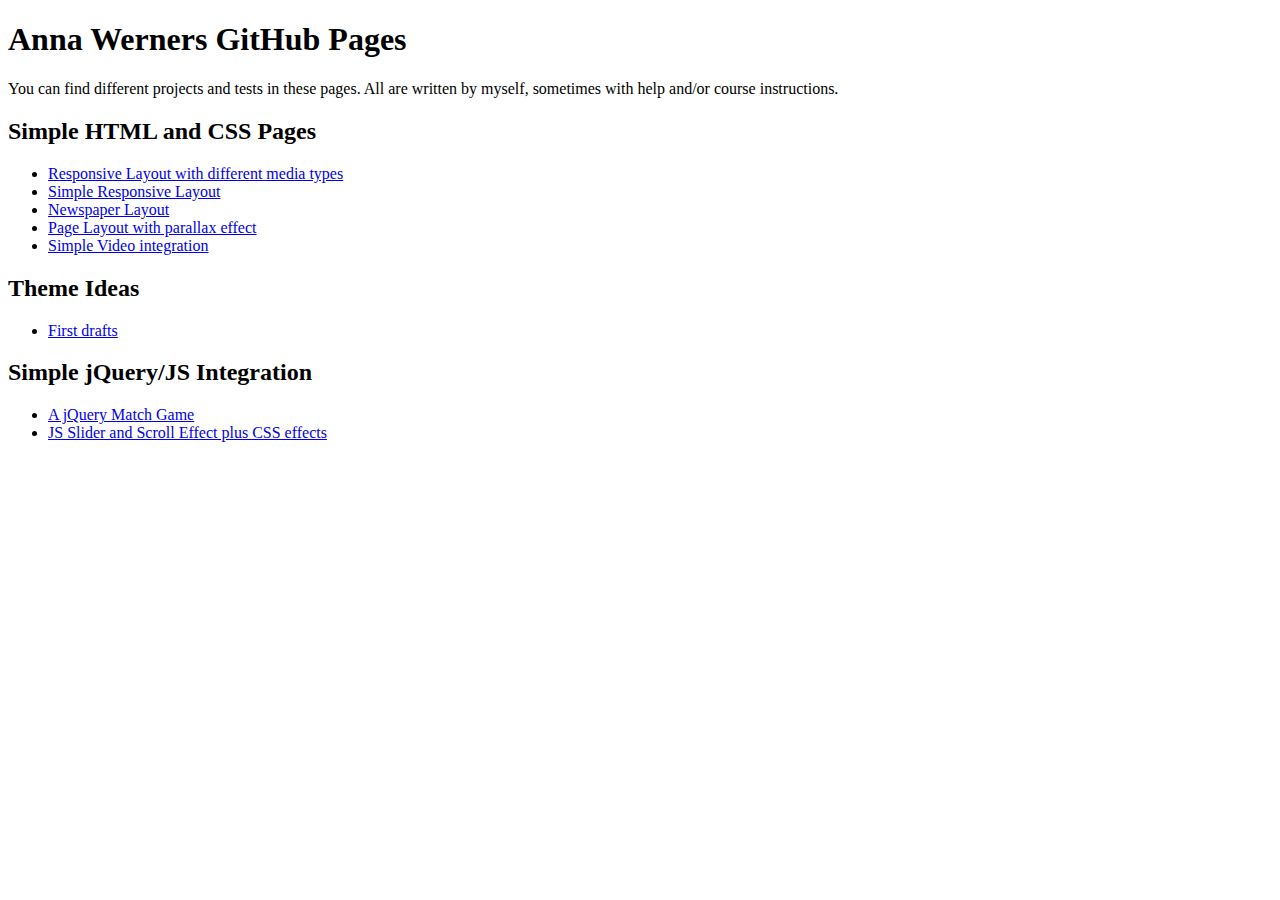
<file: index.html>
<!DOCTYPE html>
<html>
  <head>
    <meta charset="utf-8">
    <title>Anna Werner GitHub Pages</title>
  </head>
  <body>
    <h1>Anna Werners GitHub Pages</h1>
    <p>You can find different projects and tests in these pages. All are written by myself, sometimes with help and/or course instructions.</p>
    <h2>Simple HTML and CSS Pages</h2>
    <ul>
      <li><a href="https://anna-werner.github.io/ColmarAcademy/">Responsive Layout with different media types</a></li>
      <li><a href="https://anna-werner.github.io/SecretAgentSupply/">Simple Responsive Layout</a></li>
      <li><a href="https://anna-werner.github.io/my-times/">Newspaper Layout</a></li>
      <li><a href="https://anna-werner.github.io/tea-cozy/">Page Layout with parallax effect</a></li>
      <li><a href="https://anna-werner.github.io/excursion/">Simple Video integration</a></li>
    </ul>
    <h2>Theme Ideas</h2>
    <ul>
      <li><a href="https://anna-werner.github.io/fromA2C/">First drafts</a></li>
    </ul>
    <h2>Simple jQuery/JS Integration</h2>
    <ul>
      <li><a href="https://anna-werner.github.io/match-game/">A jQuery Match Game</a></li>
      <li><a href="https://anna-werner.github.io/JumpStart/">JS Slider and Scroll Effect plus CSS effects
</a></li>
    </ul>


  </body>
</html>
</file>
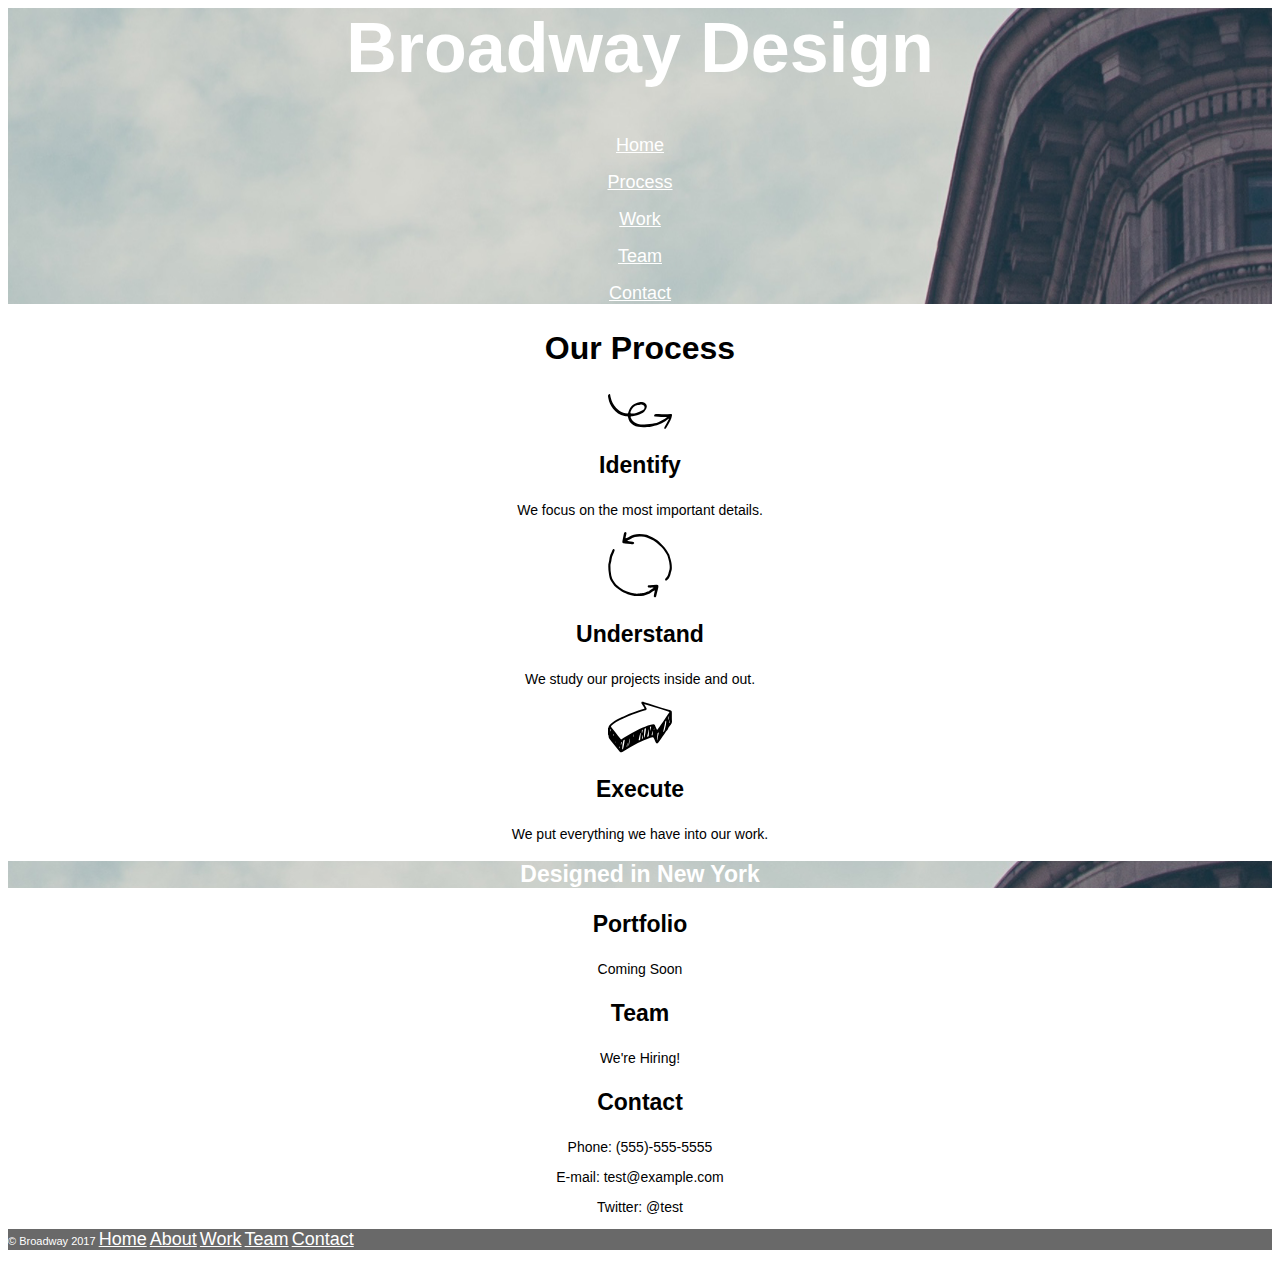
<file: broadway/index.html>
<html>
  <head>

    <link rel="stylesheet" href="resources/css/style.css">

  </head>

  <body>

    <!-- Header -->

    <div class="header">

      <h1>Broadway Design</h1>

      <p><a class="btn-nav" href="#">Home</a></p>
      <p><a class="btn-nav" href="#process">Process</a></p>
      <p><a class="btn-nav" href="#work">Work</a></p>
      <p><a class="btn-nav" href="#team">Team</a></p>
      <p><a class="btn-nav" href="#contact">Contact</a></p>

    </div>

    <!-- Process -->

    <div class="section" id="process">
      <h2>Our Process</h2>
      <div class="section-part">
        <img src="resources/img/identify.svg">
        <h3>Identify</h3>
        <p>We focus on the most important details.</p>
      </div>
      <div class="section-part">
        <img src="resources/img/understand.svg">
        <h3>Understand</h3>
        <p>We study our projects inside and out.</p>
      </div>
      <div class="section-part">
        <img src="resources/img/execute.svg">
        <h3>Execute</h3>
        <p>We put everything we have into our work.</p>
      </div>
    </div>

    <!-- Seperator -->

    <div class="header">
      <h2>Designed in New York</h2>
    </div>

    <!-- About -->

    <div class="section" id="work">
      <div class="section-part">
        <h3>Portfolio</h3>
        <p>Coming Soon</p>
      </div>
    </div>

    <div class="section" id="team">
      <div class="section-part">
        <h3>Team</h3>
        <p>We're Hiring!</p>
      </div>
    </div>

    <div class="section" id="contact">
      <div class="section-part">
        <h3>Contact</h3>
        <p>Phone: (555)-555-5555</p>
        <p>E-mail: test@example.com</p>
        <p>Twitter: @test</p>
      </div>
    </div>

    <!-- Footer -->

    <div class="footer">
      <p>
        © Broadway 2017
        <a class="btn-nav" href="#">Home</a>
        <a class="btn-nav" href="#about">About</a>
        <a class="btn-nav" href="#work">Work</a>
        <a class="btn-nav" href="#team">Team</a>
        <a class="btn-nav" href="#contact">Contact</a>
      </p>
    </div>


  </body>
</html>
</file>
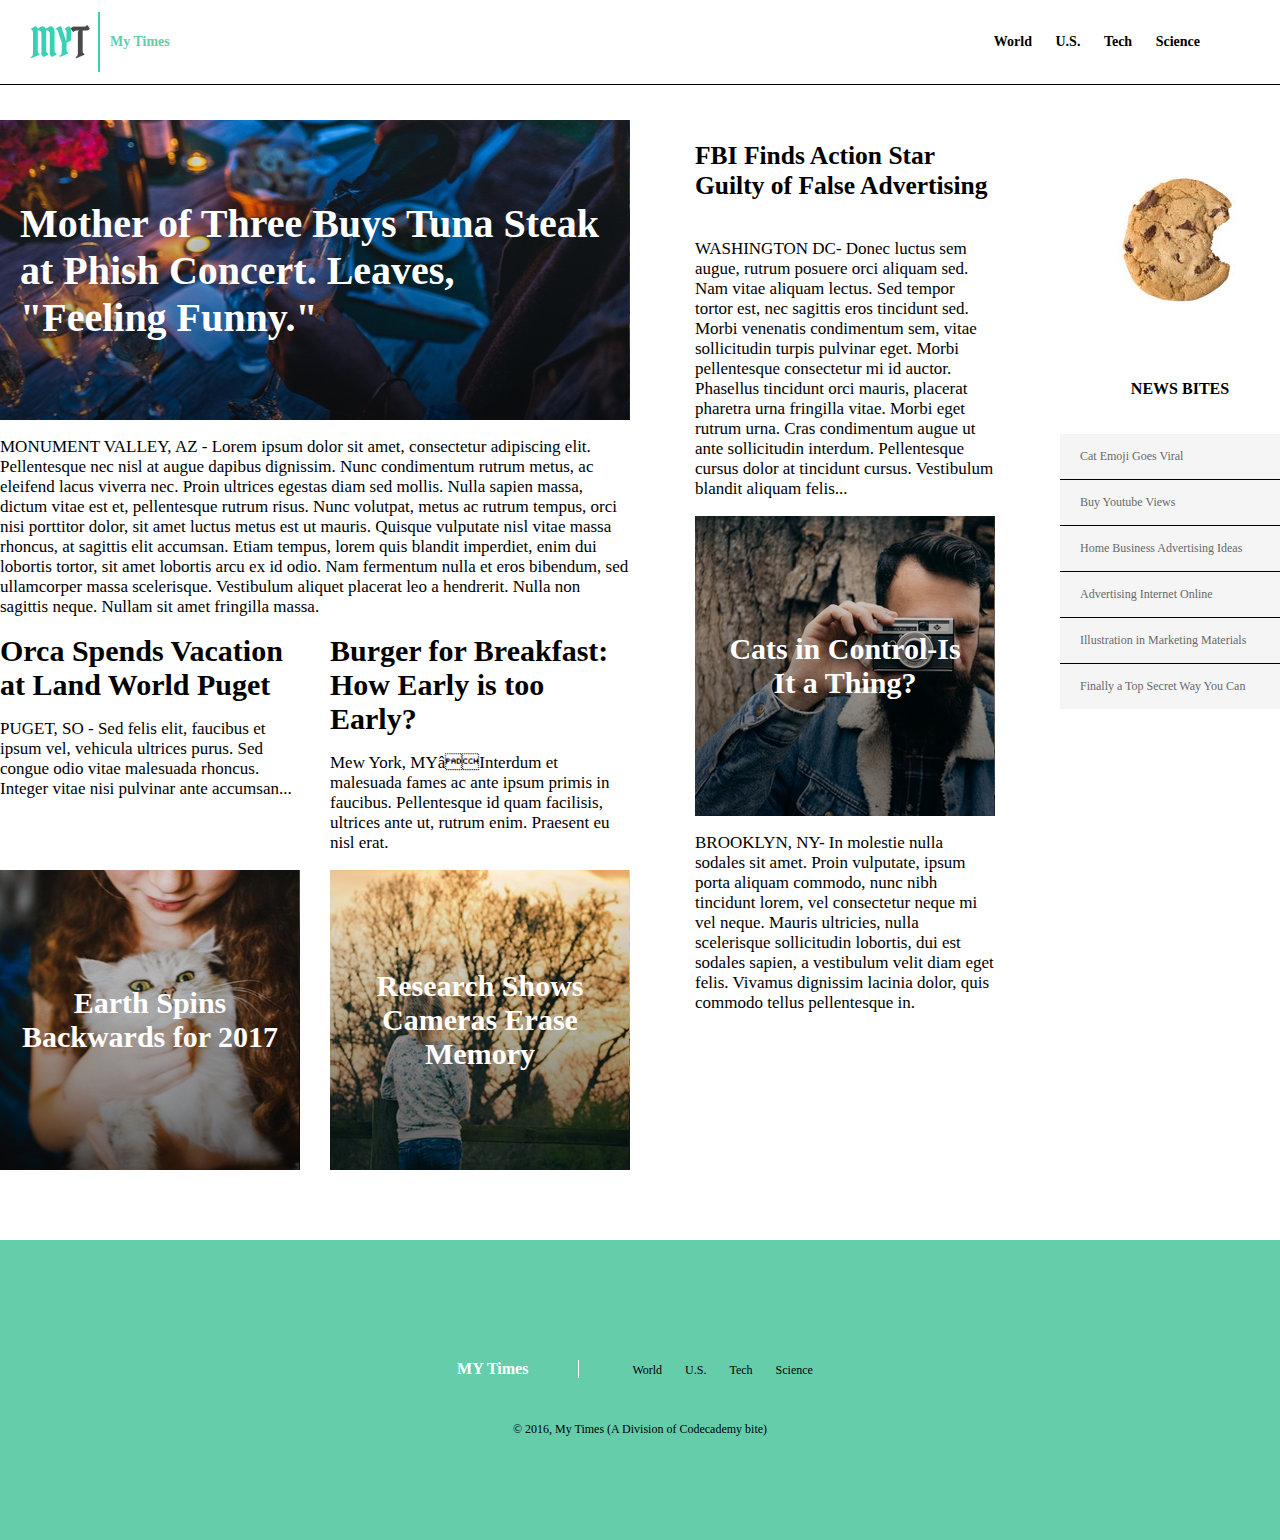
<file: my-times/index.html>
<!DOCTYPE html>
<html>
  <head>
    <meta charset="utf-8">
    <title>My Times Project</title>
    <link rel="stylesheet" href="resources/css/style.css">
  </head>
  <body>

    <header>
      <div class="logo">
        <img src="resources/img/img-myt-logo.jpg" alt="my-times-logo">
        <span>My Times</span>
      </div>

      <nav>
        <ul>
          <span><a href="#">World</a></span>
          <span><a href="#">U.S.</a></span>
          <span><a href="#">Tech</a></span>
          <span><a href="#">Science</a></span>
        </ul>
      </nav>
    </header>

    <div class="content">

      <!--first column-->
      <div class="column large">
        <div class="lead-story story">
          <div class="image-story">
            <span>Mother of Three Buys Tuna Steak at Phish Concert. Leaves, "Feeling Funny."</span>
          </div>
          <p>MONUMENT VALLEY, AZ - Lorem ipsum dolor sit amet, consectetur adipiscing elit. Pellentesque nec nisl at augue dapibus dignissim. Nunc condimentum rutrum metus, ac eleifend lacus viverra nec. Proin ultrices egestas diam sed mollis. Nulla sapien massa, dictum vitae est et, pellentesque rutrum risus. Nunc volutpat, metus ac rutrum tempus, orci nisi porttitor dolor, sit amet luctus metus est ut mauris. Quisque vulputate nisl vitae massa rhoncus, at sagittis elit accumsan. Etiam tempus, lorem quis blandit imperdiet, enim dui lobortis tortor, sit amet lobortis arcu ex id odio. Nam fermentum nulla et eros bibendum, sed ullamcorper massa scelerisque. Vestibulum aliquet placerat leo a hendrerit. Nulla non sagittis neque. Nullam sit amet fringilla massa.</p>
        </div>

        <div class="stories">
          <div class="story">
            <div class="text">
              <h2>Orca Spends Vacation at Land World Puget</h2>
              <p>PUGET, SO - Sed felis elit, faucibus et ipsum vel, vehicula ultrices purus. Sed congue odio vitae malesuada rhoncus. Integer vitae nisi pulvinar ante accumsan...</p>
            </div>
            <div class="image-story fall">
              <span>Earth Spins Backwards for 2017</span>
            </div>
          </div>
          <div class="story">
            <div class="text">
              <h2>Burger for Breakfast: How Early is too Early?</h2>
              <p>Mew York, MYâInterdum et malesuada fames ac ante ipsum primis in faucibus. Pellentesque id quam facilisis, ultrices ante ut, rutrum enim. Praesent eu nisl erat.</p>
            </div>
            <div class="image-story cameras">
              <span>Research Shows Cameras Erase Memory</span>
            </div>
          </div>
        </div>
      </div>

      <!--second column-->
      <div class="column medium">
        <div class="story">
          <h2>FBI Finds Action Star Guilty of False Advertising</h2>
          <p>WASHINGTON DC- Donec luctus sem augue, rutrum posuere orci aliquam sed. Nam vitae aliquam lectus. Sed tempor tortor est, nec sagittis eros tincidunt sed. Morbi venenatis condimentum sem, vitae sollicitudin turpis pulvinar eget. Morbi pellentesque consectetur mi id auctor. Phasellus tincidunt orci mauris, placerat pharetra urna fringilla vitae. Morbi eget rutrum urna. Cras condimentum augue ut ante sollicitudin interdum. Pellentesque cursus dolor at tincidunt cursus. Vestibulum blandit aliquam felis...</p>
        </div>

        <div class="story">
          <div class="image-story cats">
            <span>Cats in Control-Is It a Thing?</span>
          </div>
          <p>BROOKLYN, NY- In molestie nulla sodales sit amet. Proin vulputate, ipsum porta aliquam commodo, nunc nibh tincidunt lorem, vel consectetur neque mi vel neque. Mauris ultricies, nulla scelerisque sollicitudin lobortis, dui est sodales sapien, a vestibulum velit diam eget felis. Vivamus dignissim lacinia dolor, quis commodo tellus pellentesque in.</p>
        </div>
      </div>

      <!--third column-->
      <div class="column small">
        <div>
          <img src="resources/img/img-news-bite.png">
          <div class="news-bites story">
            <h3>NEWS BITES</h3>
            <span>Cat Emoji Goes Viral</span>
            <span>Buy Youtube Views</span>
            <span>Home Business Advertising Ideas</span>
            <span>Advertising Internet Online</span>
            <span>Illustration in Marketing Materials</span>
            <span>Finally a Top Secret Way You Can</span>
          </div>
        </div>
      </div>

    </div>

    <footer>
      <div class="info">
        <span class="title">MY Times</span>
        <nav>
          <ul>
            <span><a href="#">World</a></span>
            <span><a href="#">U.S.</a></span>
            <span><a href="#">Tech</a></span>
            <span><a href="#">Science</a></span>
          </ul>
        </nav>
      </div>
      <div class="copyright">
        <p>© 2016, My Times (A Division of Codecademy bite)</p>
      </div>
    </footer>

  </body>
</html>
</file>
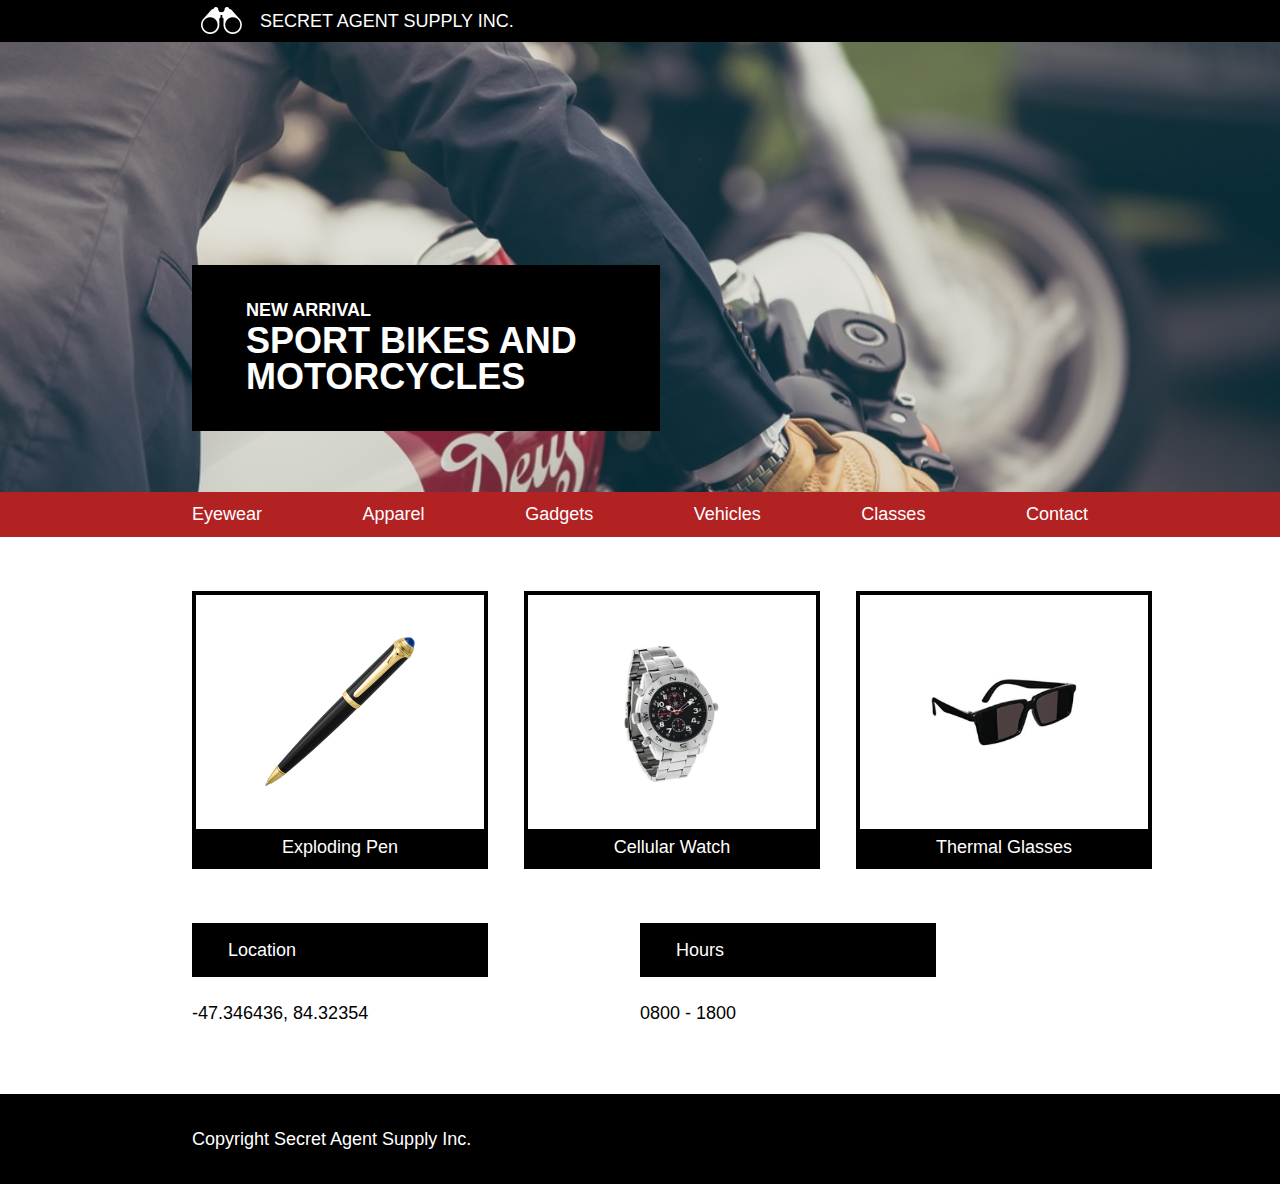
<file: SecretAgentSupply/index.html>
<!DOCTYPE html>
<html>
  <head>
    <meta charset="utf-8">
    <title>Secret Agent Supply Inc.</title>
    <link rel="stylesheet" href="resources/css/reset.css">
    <link rel="stylesheet" href="resources/css/style.css">
  </head>
  <body>


    <div class="topbar">
      <div class="container">
        <img class="logo" src="resources/img/logo.png" alt="Logo">
        <span>SECRET AGENT SUPPLY INC.</span>
      </div>
    </div>
    <div class="banner">
      <div class="banner-content container">
        <div class="banner-content-text">
          <span>NEW ARRIVAL</span>
          <h2>SPORT BIKES AND MOTORCYCLES</h2>
        </div>
      </div>
    </div>
    <nav>
      <a href="#" class="mobilemenu">Menu</a>
      <ul class="container">
        <span>Eyewear</span>
        <span>Apparel</span>
        <span>Gadgets</span>
        <span>Vehicles</span>
        <span>Classes</span>
        <span>Contact</span>
      </ul>
    </nav>

    <div class="content">

      <div class="products container">
        <div class="single-product">
          <div class="product-image">
            <img src="resources/img/pen.png" alt="pen">
          </div>
          <div class="product-title">
            <span>Exploding Pen</span>
          </div>
        </div>
        <div class="single-product">
          <div class="product-image">
            <img src="resources/img/watch.png" alt="pen">
          </div>
          <div class="product-title">
            <span>Cellular Watch</span>
          </div>
        </div>
        <div class="single-product">
          <div class="product-image">
            <img src="resources/img/glasses.png" alt="pen">
          </div>
          <div class="product-title">
            <span>Thermal Glasses</span>
          </div>
        </div>
      </div>

      <div class="info container">
        <div class="info-part">
          <div class="btn location">
            <span>Location</span>
          </div>
          <p>-47.346436, 84.32354</p>
        </div>
        <div class="info-part">
          <div class="btn hours">
            <span>Hours</span>
          </div>
          <p>0800 - 1800</p>
        </div>
      </div>

    </div>

    <footer>
      <div class="container">
        <p>Copyright Secret Agent Supply Inc.</p>
      </div>
    </footer>


  </body>
</html>
</file>
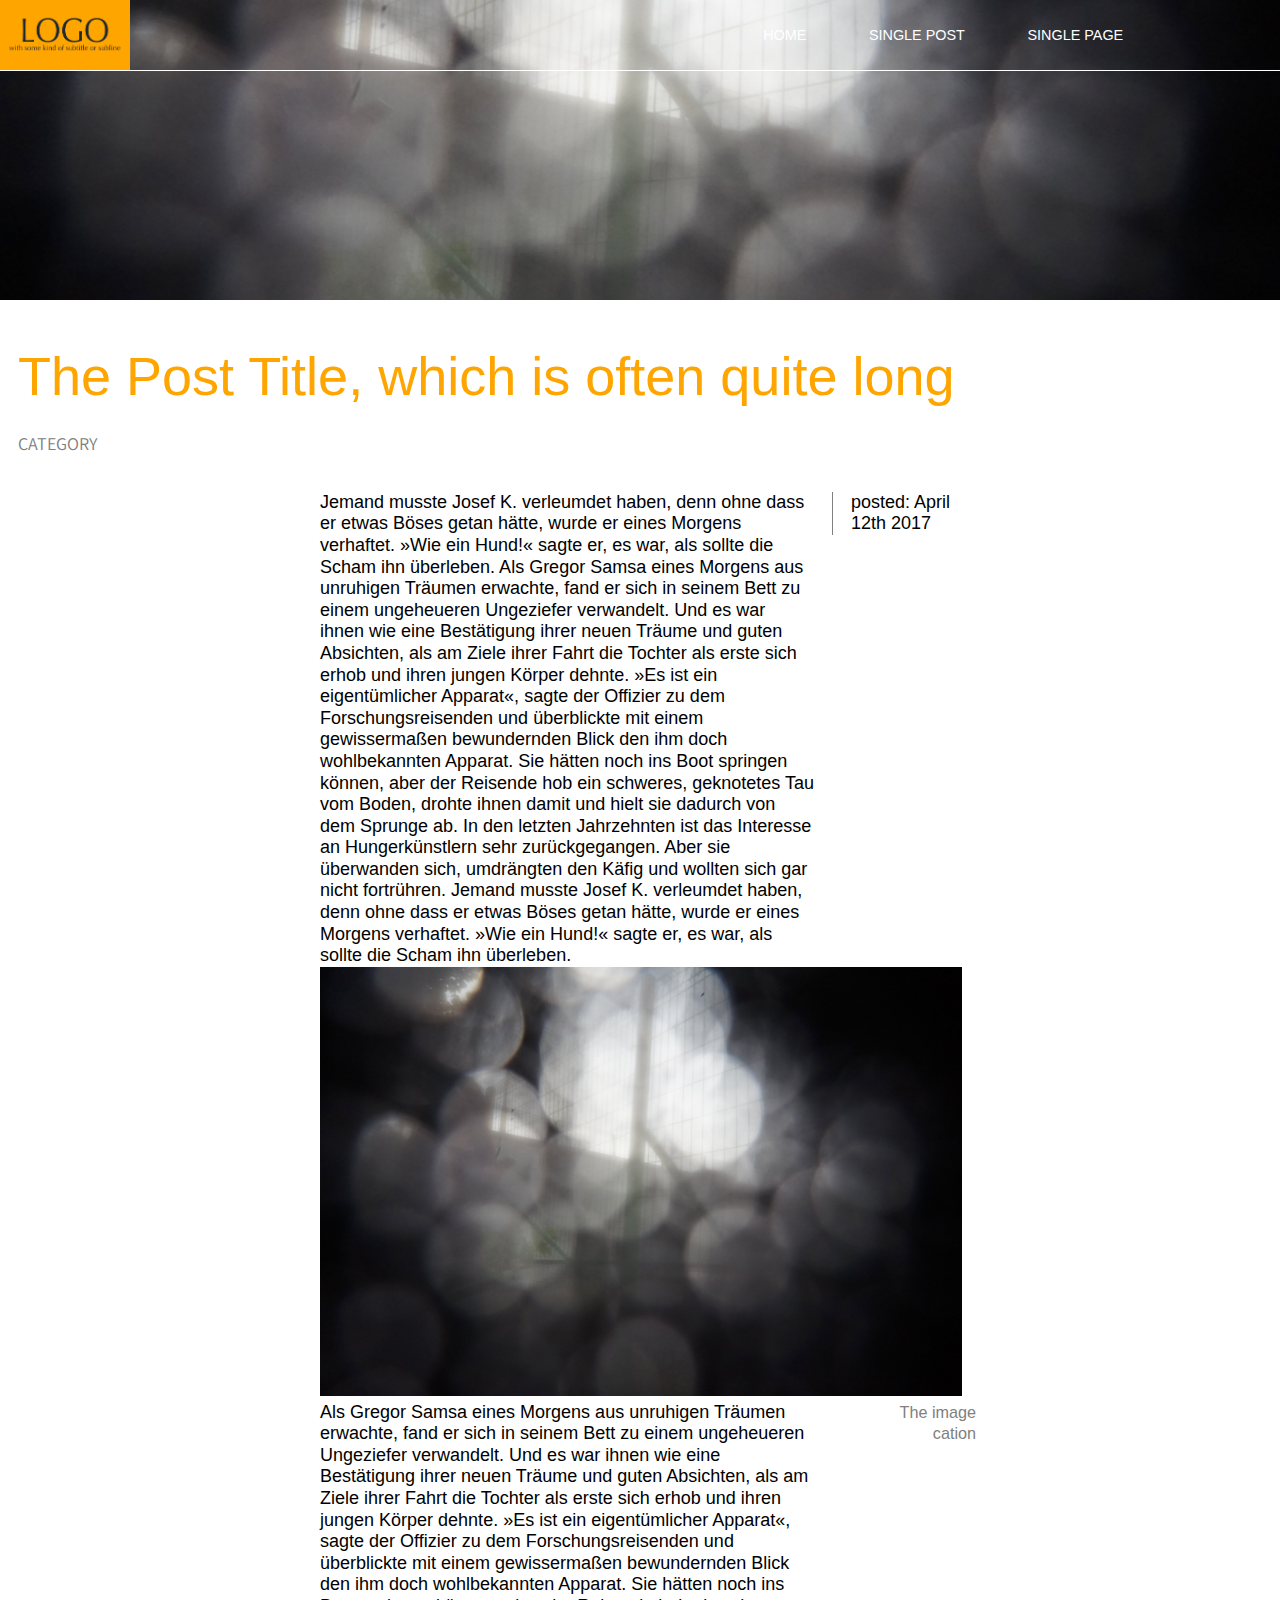
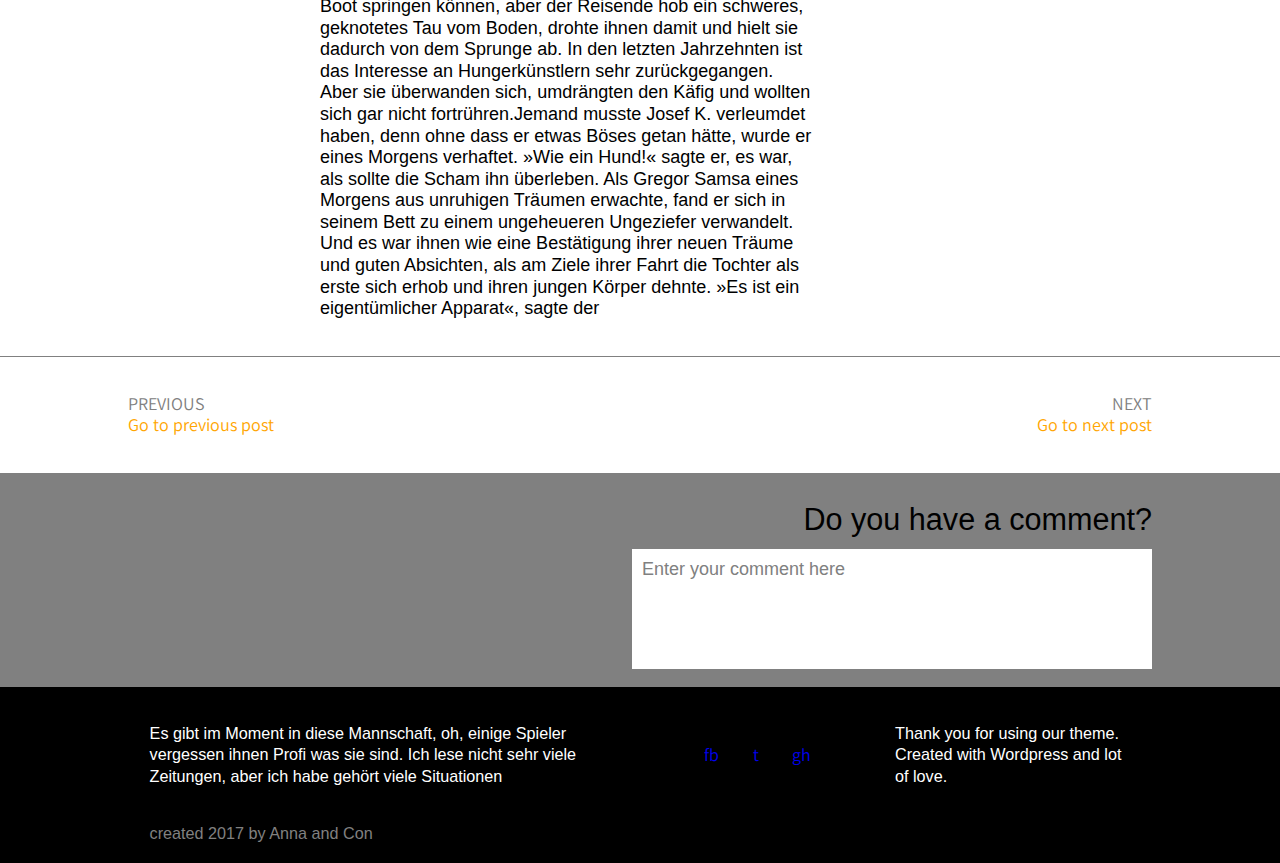
<file: fromA2C/single.html>
<!DOCTYPE html>
<html>
  <head>
    <meta charset="utf-8">
    <title>Single Post</title>
    <link rel="stylesheet" href="resources/css/reset.css">
    <link rel="stylesheet" href="resources/css/style.css">
    <link href="https://fonts.googleapis.com/css?family=Asap|Assistant|Muli|Nunito|Oxygen" rel="stylesheet">
  </head>
  <body>

    <div class="logo">
      <img src="resources/img/DemoLogo.png" alt="">
    </div>
    <div class="banner small">
      <div class="nav-bar">
        <nav>
          <ul class="navigation">
            <span>Home</span>
            <span>Single Post</span>
            <span>Single Page</span>
          </ul>
        </nav>
      </div>
    </div>

    <div class="name post-title">
      <h2>The Post Title, which is often quite long</h2>
      <p class="post-category">
        <a href="#">Category</a>
      </p>
    </div>

    <div class="main">

      <div class="post container">

        <div class="post-content">
          <p>Jemand musste Josef K. verleumdet haben, denn ohne dass er etwas Böses getan hätte, wurde er eines Morgens verhaftet. »Wie ein Hund!« sagte er, es war, als sollte die Scham ihn überleben. Als Gregor Samsa eines Morgens aus unruhigen Träumen erwachte, fand er sich in seinem Bett zu einem ungeheueren Ungeziefer verwandelt. Und es war ihnen wie eine Bestätigung ihrer neuen Träume und guten Absichten, als am Ziele ihrer Fahrt die Tochter als erste sich erhob und ihren jungen Körper dehnte. »Es ist ein eigentümlicher Apparat«, sagte der Offizier zu dem Forschungsreisenden und überblickte mit einem gewissermaßen bewundernden Blick den ihm doch wohlbekannten Apparat. Sie hätten noch ins Boot springen können, aber der Reisende hob ein schweres, geknotetes Tau vom Boden, drohte ihnen damit und hielt sie dadurch von dem Sprunge ab. In den letzten Jahrzehnten ist das Interesse an Hungerkünstlern sehr zurückgegangen. Aber sie überwanden sich, umdrängten den Käfig und wollten sich gar nicht fortrühren. Jemand musste Josef K. verleumdet haben, denn ohne dass er etwas Böses getan hätte, wurde er eines Morgens verhaftet. »Wie ein Hund!« sagte er, es war, als sollte die Scham ihn überleben. </p>
          <img src="resources/img/IMG_2590.png" class="post-picture" alt="">
          <span class="caption">The image cation</span>
          <p>Als Gregor Samsa eines Morgens aus unruhigen Träumen erwachte, fand er sich in seinem Bett zu einem ungeheueren Ungeziefer verwandelt. Und es war ihnen wie eine Bestätigung ihrer neuen Träume und guten Absichten, als am Ziele ihrer Fahrt die Tochter als erste sich erhob und ihren jungen Körper dehnte. »Es ist ein eigentümlicher Apparat«, sagte der Offizier zu dem Forschungsreisenden und überblickte mit einem gewissermaßen bewundernden Blick den ihm doch wohlbekannten Apparat. Sie hätten noch ins Boot springen können, aber der Reisende hob ein schweres, geknotetes Tau vom Boden, drohte ihnen damit und hielt sie dadurch von dem Sprunge ab. In den letzten Jahrzehnten ist das Interesse an Hungerkünstlern sehr zurückgegangen. Aber sie überwanden sich, umdrängten den Käfig und wollten sich gar nicht fortrühren.Jemand musste Josef K. verleumdet haben, denn ohne dass er etwas Böses getan hätte, wurde er eines Morgens verhaftet. »Wie ein Hund!« sagte er, es war, als sollte die Scham ihn überleben. Als Gregor Samsa eines Morgens aus unruhigen Träumen erwachte, fand er sich in seinem Bett zu einem ungeheueren Ungeziefer verwandelt. Und es war ihnen wie eine Bestätigung ihrer neuen Träume und guten Absichten, als am Ziele ihrer Fahrt die Tochter als erste sich erhob und ihren jungen Körper dehnte. »Es ist ein eigentümlicher Apparat«, sagte der </p>
        </div>

        <div class="post-info">
          <div class="info-box">
            <p>posted: April 12th 2017</p>
          </div>
        </div>

      </div>

      <div class="post-nav">
        <div class="nav-previous">
          <a href="#" rel="prev">
            <span class="meta-nav">Previous</span>
            <span class="meta-item">Go to previous post</span>
          </a>
        </div>
        <div class="nav-next">
          <a href="#" rel="next">
            <span class="meta-nav">Next</span>
            <span class="meta-item">Go to next post</span>
          </a>
        </div>
      </div>

    </div>

    <div class="highlight container">
      <div class="comment">
        <h3>Do you have a comment?</h3>
        <div class="comment-box">
          <span>Enter your comment here</span>
        </div>
      </div>
    </div>

    <footer>
      <div class="widget-area container">
        <div class="widget-1">
          <p>Es gibt im Moment in diese Mannschaft, oh, einige Spieler vergessen ihnen Profi was sie sind. Ich lese nicht sehr viele Zeitungen, aber ich habe gehört viele Situationen</p>
        </div>
        <div class="widget-2">
          <div class="social-links">
            <a href="#" class="facebook">fb</a>
            <a href="#" class="twitter">t</a>
            <a href="#" class="github">gh</a>
          </div>
        </div>
        <div class="widget-3">
          <div class="credits">
            <p>Thank you for using our theme. Created with Wordpress and lot of love.</p>
          </div>
        </div>
      </div>
      <div class="copyright container">
        <p>created 2017 by Anna and Con</p>
      </div>
    </footer>

  </body>
</html>
</file>
<file: broadway/resources/css/style.css>
body {
  font-family: "Helvetica", sans-serif;
}

h1,
h2,
h3 {
  font-weight: bold;
}

.header {
  background-image: url('https://anna-werner.github.io/broadway/resources/img/the-flatiron-building.png');
  text-align: center;
  color: white;
}

.header h1 {
  font-size: 70px;
}

.btn-nav {
  font-size: 18px;
  color: white;
}

.section {
  text-align: center;
}

.section h2 {
  font-size: 32px;
}

.section h3 {
  font-size: 23px;
}

.section-part p {
  font-size: 14px;
}

.header h2 {
  font-size: 23px;
}

.footer {
  background-color: dimgray;
  font-size: 11px;
  color: white;
}
</file>
<file: my-times/resources/css/style.css>
/*Body*/
body {
  margin: 0;
}

/*HEADER*/
header {
  display: flex;
  justify-content: space-between;
  position: fixed;
  width: 100%;
  font-family: Verdana;
  font-size: 14px;
  font-weight: bold;
  border-bottom: 1px solid #000;
  background-color: #fff;
  z-index: 10;
}

.logo {
  display: flex;
  align-items: center;
  padding-left: 30px;
  flex-grow: 1;
}

header span {
  color: MediumAquamarine;
  padding-left: 10px;
}

nav {
  padding-right: 70px;
}
nav span {
  display: inline-block;
  padding: 20px 10px;
}
nav span a{
    color: #000;
    text-decoration: none;
}
nav span a:hover {
    color: #000;
    text-decoration: underline;
}

/*Main Content*/
.content, .column {
  display: flex;
}
.content {
  position: relative;
  padding-top: 120px;
  margin: 0 auto 70px auto;
  width: 1300px;
  justify-content: space-between;
}
.column {
  flex-direction: column;
}
.column.large {
  width: 630px;
}
.column.medium {
  width: 300px;
}
.column.small {
  width: 240px;
}

/*Image Stories*/
.image-story {
  display: flex;
  height: 300px;
  align-items: center;
}
.image-story span {
  font-family: Georgia;
  font-weight: bold;
  font-size: 30px;
  color: white;
  text-align: center;
  padding: 20px;
}
.lead-story .image-story {
  background-image: url(../img/img-story-main.png);
}
.lead-story .image-story span {
  font-size: 40px;
  text-align: left;
}
.image-story.fall {
  background-image: url(../img/img-story-1.png);
}
.image-story.cameras {
  background-image: url(../img/img-story-2.png);
}
.image-story.cats {
  background-image: url(../img/img-story-3.png);
}

/*News Stories*/
.story {
  font-family: Georgia;
  font-size: 17px;
  color: black;
  width: 300px;
  display: flex;
  flex-direction: column;
  justify-content: space-between;
}
.stories {
  display: flex;
  flex-direction: row;
  justify-content: space-between;
}
.stories h2 {
  margin-top: 0;
  margin-bottom: 0;
  font-family: Georgia;
  font-size: 30px;
  font-weight: bold;
}
.lead-story {
  width: 630px;
}
.news-bites {
  width: 240px;
}
.news-bites h3 {
  font-size: 16px;
  font-weight: bold;
  text-align: center;
  padding-bottom: 20px;
}
.news-bites span {
  background-color: WhiteSmoke;
  font-family: Verdana;
  font-size: 12px;
  color: DimGray;
  padding: 15px 20px;
  border-bottom: 1px solid #000;
}
.news-bites span:last-child {
  border: none;
}

/*Footer*/
footer {
  width: 100%;
  display: flex;
  justify-content: center;
  align-items: center;
  background-color: MediumAquamarine;
  margin: auto;
  font-family: Verdana;
  font-size: 12px;
  flex-wrap: wrap;
  flex-direction: column;
  height: 300px;
}
footer .title {
  display: inline-block;
  font-family: Georgia;
  font-size: 16px;
  font-weight: bold;
  color: white;
  border-right: 1px solid white;
  padding-right: 50px;
}
footer nav {
  display: inline-block;
  padding-right: 0;
}
</file>
<file: SecretAgentSupply/resources/css/style.css>
/*Global Styling*/
html {
  font-size: 18px;
}
body {
  font-family: Helvetica, sans-serif;
}

h2 {
  font-size: 2rem;
  font-weight: bold;
}
.container {
  max-width: 960px;
  margin-left: 15%;
  margin-right: 15%;
  display: flex;
  align-items: center;
}
/*Header*/
.topbar {
  width: 100%;
  background-color: #000;
  display: flex;
  align-items: center;
}
.topbar .logo {
  height: 1.5rem;
  padding-right: 1rem;
  padding-left: 0.5rem
}
.topbar span {
  color: #fff;
  padding: 0.66rem 0;
  font-size: 1rem;
}
.banner {
  background-image: url(../img/moto.jpeg);
  background-size: cover;
  height: 25rem;
  display: flex;
}
.banner-content {
  margin-top: 9rem;
}
.banner-content-text {
  width: 20rem;
  padding: 2rem 3rem;
  background-color: #000;
  color: #fff;
}
.banner-content-text span {
  font-size: 1rem;
  font-weight: bold;
}
.banner-content-text h2 {
  padding-top: 0.25rem;
}
nav {
  background-color: firebrick;
  color: #fff;
}
nav .container {
  display: flex;
  justify-content: space-between;
}
nav span {
  padding: 0.75rem 0;
}
.mobilemenu {
  display: none;
}

/*Main Content*/
/*Product Container*/
.products {
  width: 100%;
  display: flex;
  justify-content: space-between;
  padding: 3rem 0;
}
.single-product {
  width: 30%;
  border: 4px solid black;
  display: flex;
  justify-content: space-between;
  align-items: center;
  flex-direction: column;
}
.product-image {
  display: flex;
  justify-content: center;
  align-items: center;
  width: auto;
  height: 9rem;
  padding: 2rem 0;
}
 .single-product img {
   width: 150px;
   height: auto;
 }
.product-title {
   background-color: black;
   color: white;
   width: 100%;
   padding-top: 0.5rem;
   padding-bottom: 0.5rem;
   text-align: center;
 }

 /*Info Part*/
 .info-part {
   width: 50%;
 }
 .info-part .btn {
   background-color: black;
   padding: 1rem 2rem;;
   width: 50%;
   color: white;
 }
.info-part p {
  padding-top: 1.5rem;
}

/*Footer*/
footer {
  background-color: black;
  margin-top: 4rem;
  height: 5rem;
  display: flex;
  align-items: center;
}
footer p {
  color: white;
}

@media screen and (max-width: 1024px) {
  .container {
    margin: 0;
  }
  .mobilemenu {
    display: block;
    width: 100%;
    text-align: center;
    padding: 0.75rem 0;
  }
  a.mobilemenu {
    color: white;
    text-decoration: none;
  }
  nav ul.container, nav:active ul {
		display: none;
  }

  .single-product {
    width: 47%;
  }
}
</file>
<file: fromA2C/resources/css/style.css>
/*Global*/
html {
  width: 100%;
  font-size: 18px;
}

body {
  font-family: 'Droid Sans', sans-serif;
  line-height: 1.2em;
}

.post-category {
  display: block;
}
.post-category a {
  color: grey;
  text-transform: uppercase;
  text-decoration: none;
}
h1 {
  color: orange;
  font-size: 5rem;
  font-weight: bold;
}

h2 {
  font-size: 2em;
  line-height: 1.5em;
  padding: 0.3em 0;
}

h3 {
  font-size: 1.7rem;
  margin-top: 2rem;
}

a {
  text-decoration: none;
  font-family: 'Assistant', sans-serif;
  line-height: 1.2em;
}

.container {
  width: 80%;
  margin: 0 auto;
}

/*Header*/
.logo {
  display: inline-flex;
  justify-content: center;
  align-items: center;
  position: fixed;
  background-color: orange;
  width: 130px;
  height: 70px;
  z-index: 20;
}
.logo img {
  width: 130px;
}

.banner {
  display: flex;
  flex-direction: column;
  background-image: url(../img/IMG_2590.png);
  background-size: cover;
  background-position: center;
  background-repeat: no-repeat;
  max-width: 100%;
  min-height: 500px;
}
.banner.small {
  min-height: 300px;
}

.banner-box-content h2 {
  font-size: 2em;
}

.nav-bar {
  display: flex;
  justify-content: flex-end;
  align-items: center;
  height: 70px;;
  padding-right: 10%;
  border-bottom: 1px solid white;
  max-width: 100%;
}
nav {
  display: flex;
}
nav ul span {
    margin: 0 2em;
    color: white;
    font-size: 0.8rem;
    text-transform: uppercase;
  }

.banner-box {
  display: flex;
  align-items: center;
  justify-content: flex-end;
  min-height: 350px;
  padding: 1rem 0;
}
.banner-box-content {
  background-color: white;
  width: 50%;
  padding: 2rem;
}

.name {
  display: flex;
  flex-direction: column;
  margin-top: 2rem;
  margin-left: 1rem;
}
.name p {
  color: grey;
  text-transform: uppercase;
}


/*Main Content*/
.main {
  display: flex;
  flex-direction: column;
  align-items: center;
  flex-wrap: wrap;
  margin: 0 auto;
  width: 100%;
  padding-top: 2em;
}

.post-archive {
  margin-top: 2em;
  margin-bottom: 2em;
  display: flex;
  flex-wrap: wrap;
}
.post-entry {
  width: 30%;
  margin: 1.5rem 1rem;
}

.highlight {
  display: flex;
  align-items: center;
  padding: 0 10%;
  min-height: 200px;
  background-color: grey;
}
.highlight-text {
  margin: 0 1.5rem;
  color: white;
  width: 70%;
}
.highlight .button {
  width: 30%;
  text-align: center;
}
.highlight .btn {
  border: 1px solid white;
  padding: 1rem;
  color: #fff;
}
.highlight .btn:hover {
  border: 1px solid black;
  color: #000;
}

/*Footer*/
footer {
  background-color: #000;
  padding: 1rem 1.5rem;
}
footer p {
  color: #fff;
  font-size: 0.9rem;
}
.widget-area {
  display: flex;
  padding: 1rem 0;
  flex-flow: wrap;
  justify-content: space-between;
  align-items: center;
}
.widget-1 {
  max-width: 48%;
}
.widget-2 {
  max-width: 24%;
}
.widget-3 {
  max-width: 24%;
}
.widget-2 .social-links {
  width: 100%;
}
.social-links a {
  padding: 0 0.8rem;
}

.copyright {
  padding-top: 1rem;
}
.copyright p{
  color: grey;
}

/*Single Post*/
.post-title h2 {
  color: orange;
  padding-top: 0;
  font-size: 3rem;
}
.post.container {
  width: 50%;
  display: flex;
}
.post-info {
  min-width: 20%;
  margin-left: 1rem;
}
.info-box {
  border-left: 1px solid grey;
  padding-left: 1rem;
}
.post-picture {
  max-width: 130%;
}
.caption {
  display: block;
  float: right;
  margin: 0 -9rem 0 0;
  text-align: right;
  color: grey;
  width: 25%;
  font-size: 0.9rem;
}

.post-nav {
  display: flex;
  margin: 2rem auto 0 auto;
  justify-content: space-between;
  border-top: 1px solid grey;
  width: 100%;
  padding: 2rem 0;
}
.nav-previous{
  padding-left: 10%;
}
.nav-next {
  padding-right: 10%;
  text-align: right;
}
.meta-nav {
  display: block;
  color: grey;
  text-transform: uppercase;
}
.meta-item {
  color: orange;
}

.comment {
  display: flex;
  align-items: flex-end;
  flex-direction: column;
  width: 100%;
}
.comment-box {
  width: 500px;
  min-height: 100px;
  background-color: white;
  margin-top: 1rem;
  margin-bottom: 1rem;
  padding: 10px;
  color: grey;
}
</file>
